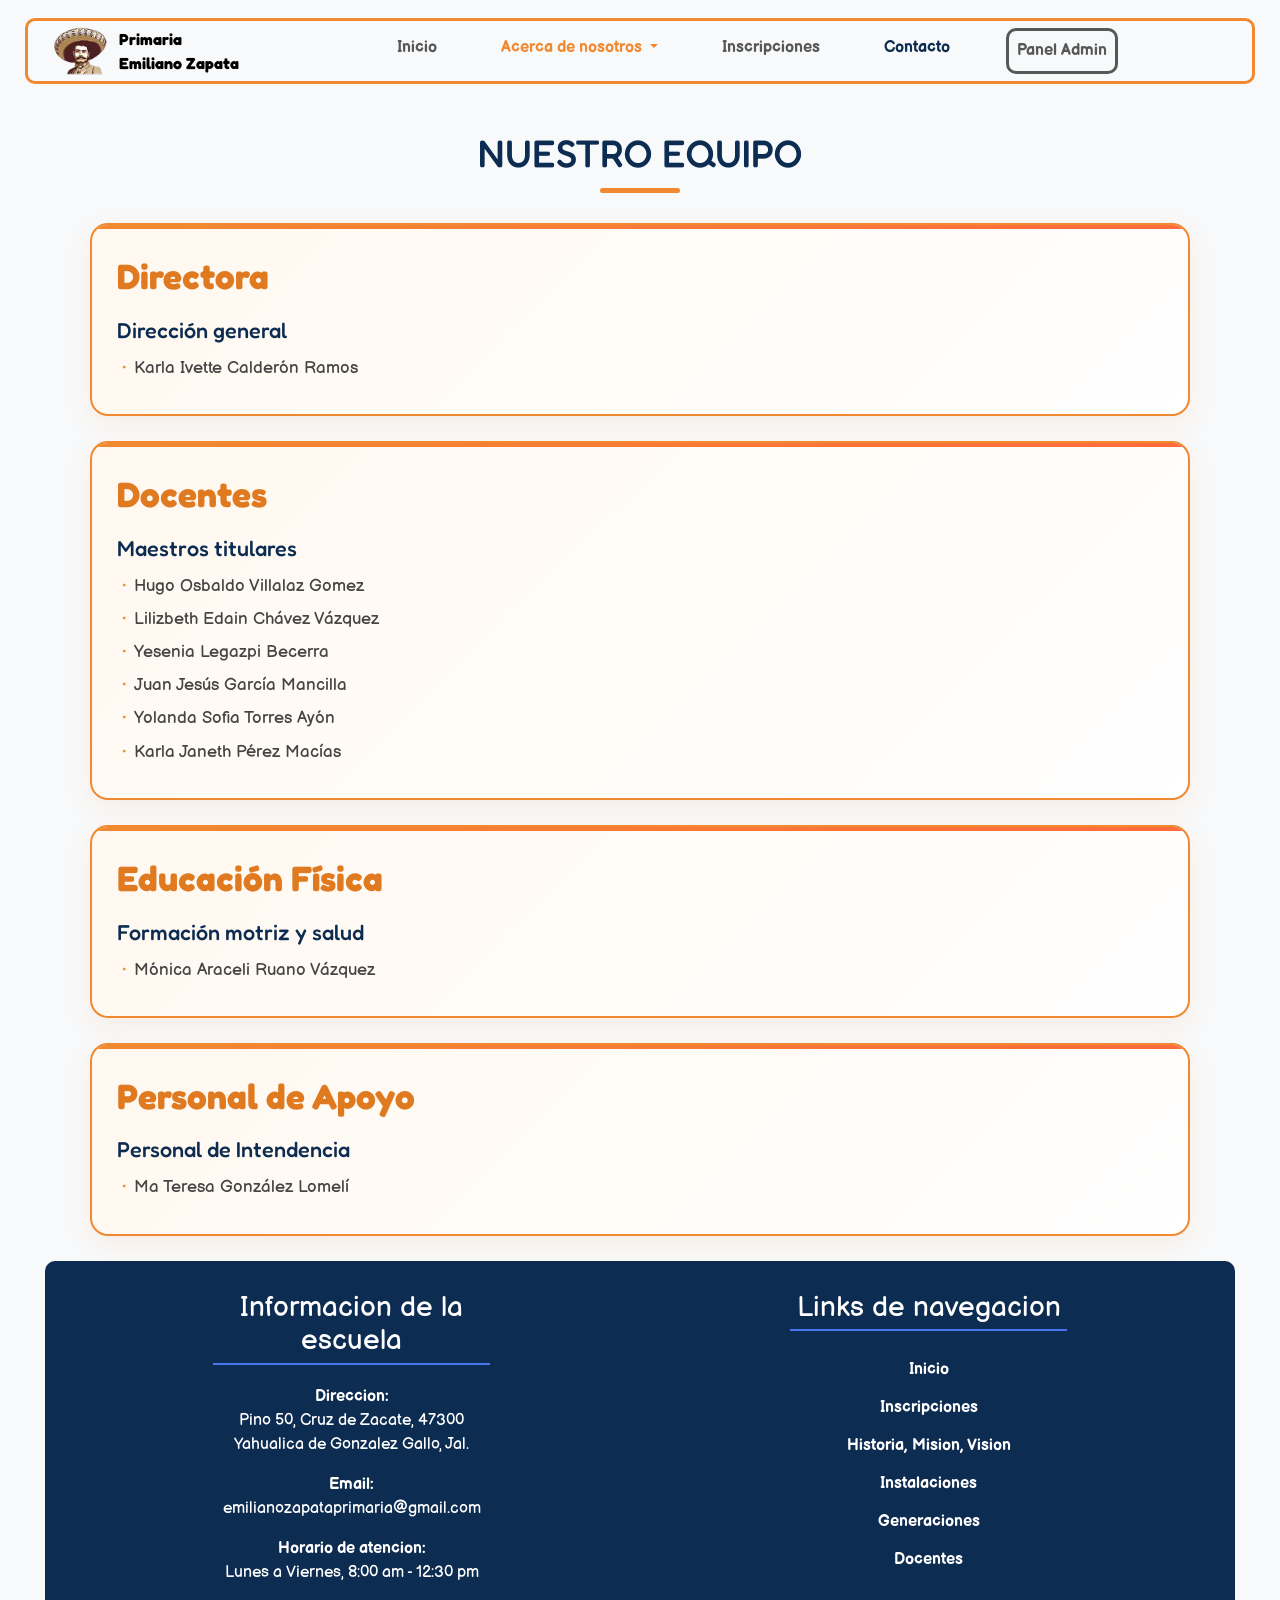
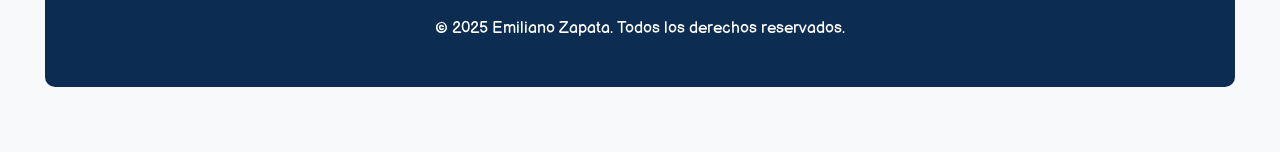
<file: docentes.html>
<!DOCTYPE html>
<html lang="en">
<head>
    <meta charset="UTF-8">
    <meta name="viewport" content="width=device-width, initial-scale=1.0">
    <title>Docentes</title>
    <link href="https://cdn.jsdelivr.net/npm/bootstrap@5.3.0/dist/css/bootstrap.min.css" rel="stylesheet">
    <link rel="stylesheet" href="./E_todos.css">
  <link rel="stylesheet" href="./E_docentes.css">
</head>
<body>
  <!-- Navbar -->
  <div id="navbar-placeholder"></div>
    
  <div class="equipo-container">
    <h2>NUESTRO EQUIPO</h2>

    <div class="equipo-grid">

      <!-- DIRECTORA -->
      <div class="tarjeta-equipo resaltado">
        <span class="icono-rol">Directora</span>
        <h3>Dirección general</h3>
        <p>Karla Ivette Calderón Ramos</p>
      </div>

      <!-- DOCENTES -->
      <div class="tarjeta-equipo resaltado">
        <span class="icono-rol">Docentes</span>
        <h3>Maestros titulares</h3>
        <p>Hugo Osbaldo Villalaz Gomez</p>
        <p>Lilizbeth Edain Chávez Vázquez</p>
        <p>Yesenia Legazpi Becerra</p>
        <p>Juan Jesús García Mancilla</p>
        <p>Yolanda Sofia Torres Ayón</p>
        <p>Karla Janeth Pérez Macías</p>
      </div>

      <!-- EDUCACIÓN FÍSICA -->
      <div class="tarjeta-equipo resaltado">
        <span class="icono-rol">Educación Física</span>
        <h3>Formación motriz y salud</h3>
        <p>Mónica Araceli Ruano Vázquez</p>
      </div>

      <!-- INTENDENCIA -->
      <div class="tarjeta-equipo resaltado">
        <span class="icono-rol">Personal de Apoyo</span>
        <h3>Personal de Intendencia</h3>
        <p>Ma Teresa González Lomelí</p>
      </div>

    </div>
  </div>
  <!-- Footer -->
  <div id="footer-placeholder"></div>

  <!-- Scripts -->
  <script src="https://code.jquery.com/jquery-3.6.0.min.js"></script>
  <script src="https://cdn.jsdelivr.net/npm/bootstrap@5.3.0/dist/js/bootstrap.bundle.min.js"></script>
  <script>document.addEventListener('DOMContentLoaded', function(){ var el = document.querySelector('a[href="../index.html"]'); if(el) el.classList.add('active'); });</script>
  <script>
    $(function() {
      // $("#footer-placeholder").load("Componentes/footer.html");
      $("#footer-placeholder").load("Componentes/footer.html");
      $("#navbar-placeholder").load("Componentes/navbar.html");
    });
  </script>
  <script>
    window.addEventListener('scroll', function() {
      const navbar = document.querySelector('.navbar');
      if (window.scrollY > 50) {
        navbar.classList.add('scrolled');
      } else {
        navbar.classList.remove('scrolled');
      }
    });
  </script>

  
</body>
</html>
</file>
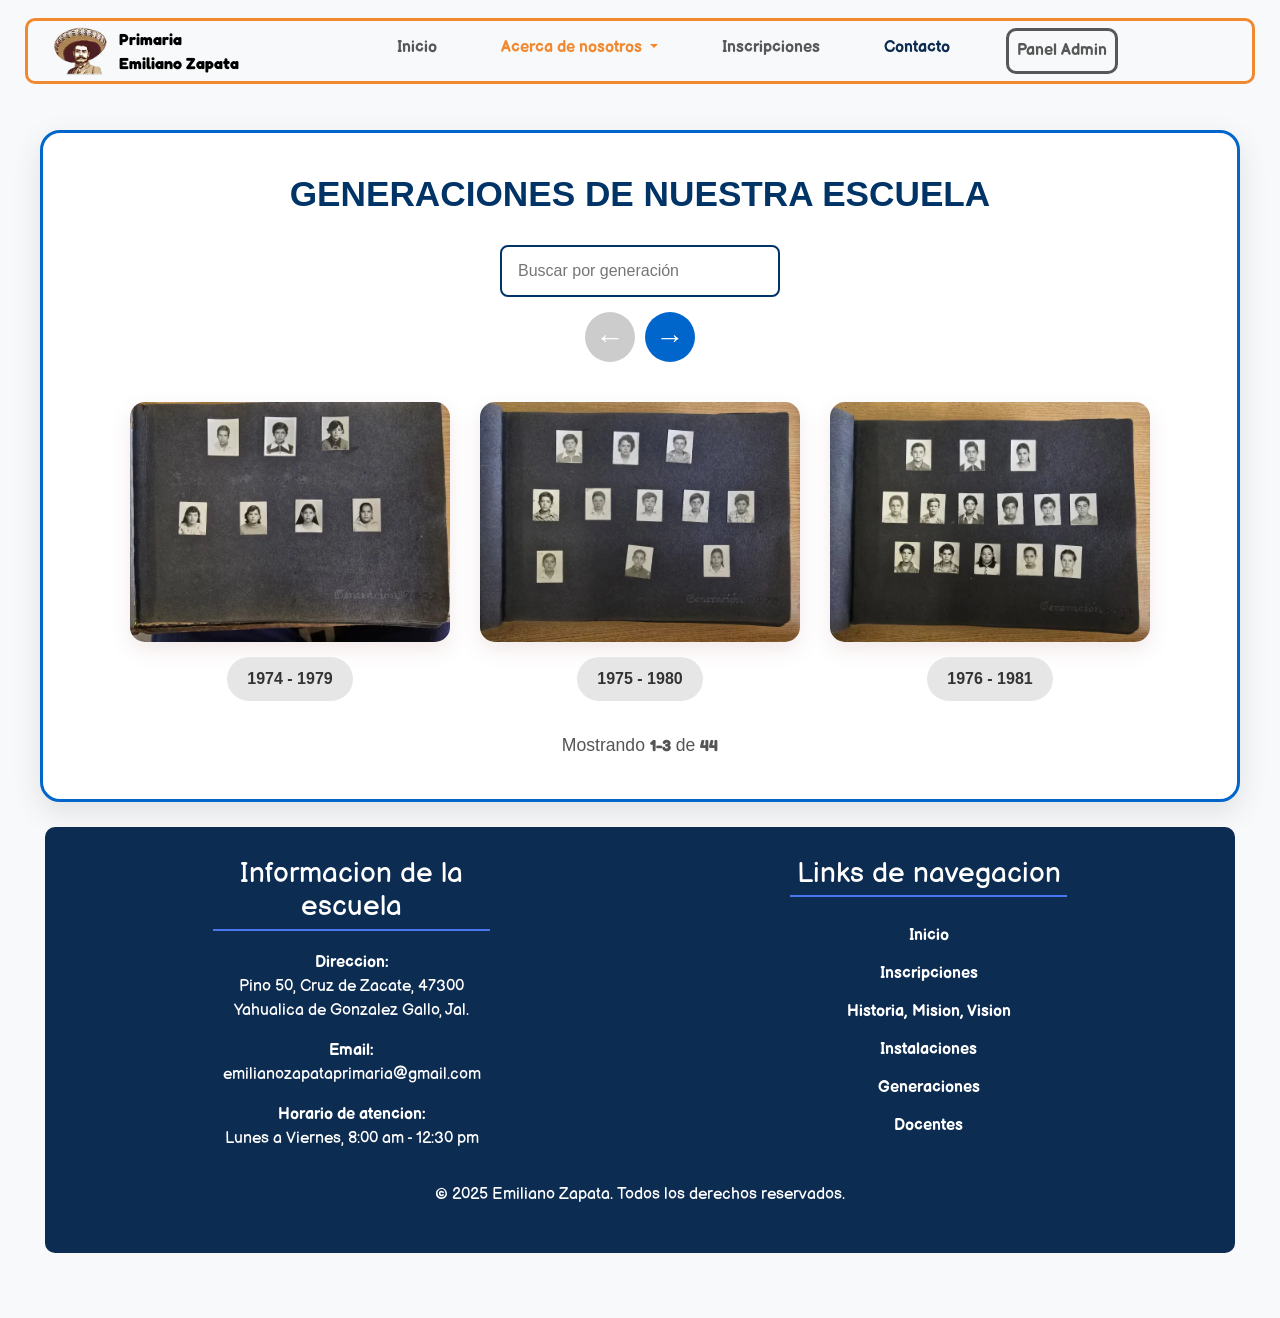
<file: generaciones.html>
<!DOCTYPE html>
<html lang="en">
<head>
    <meta charset="UTF-8">
    <meta name="viewport" content="width=device-width, initial-scale=1.0">
    <title>Generaciones</title>
    <link href="https://cdn.jsdelivr.net/npm/bootstrap@5.3.0/dist/css/bootstrap.min.css" rel="stylesheet">
  <link href="https://fonts.googleapis.com/css2?family=Fredoka:wght@300;400;500;600;700&display=swap" rel="stylesheet">
  <link href="https://fonts.googleapis.com/css2?family=Balsamiq+Sans:wght@400;700&display=swap" rel="stylesheet">
 
  <link rel="stylesheet" href="./E_generaciones.css">
</head> 
<!-- Navbar -->
  <div id="navbar-placeholder"></div>
<body>
   

  <section class="generaciones-section">
    <div class="container_generacion">
      <h2 class="title">GENERACIONES DE NUESTRA ESCUELA</h2>

      <div class="controls">
        <input type="text" id="buscarGeneracion" placeholder="Buscar por generación" autocomplete="off">
        <div class="arrows">
          <button id="prevBtn" class="arrow-btn">←</button>
          <button id="nextBtn" class="arrow-btn">→</button>
        </div>
      </div>

      <div id="galeria" class="galeria">
        <!-- Las imágenes se cargan con JavaScript -->
      </div>
      
      <div id="paginacion-info" class="paginacion-info">
        Mostrando <span id="mostrando">1-3</span> de <span id="total">45</span>
      </div>
    </div>
  </section>

  <script src="./J_generaciones.js"></script>

   <!-- Footer -->
  <div id="footer-placeholder"></div>

  <!-- Scripts -->
  <script src="https://code.jquery.com/jquery-3.6.0.min.js"></script>
  <script src="https://cdn.jsdelivr.net/npm/bootstrap@5.3.0/dist/js/bootstrap.bundle.min.js"></script>
  <script>document.addEventListener('DOMContentLoaded', function(){ var el = document.querySelector('a[href="../index.html"]'); if(el) el.classList.add('active'); });</script>
  <script>
    $(function() {
      // $("#footer-placeholder").load("Componentes/footer.html");
      $("#footer-placeholder").load("Componentes/footer.html");
      $("#navbar-placeholder").load("Componentes/navbar.html");
    });
  </script>
  <script>
    window.addEventListener('scroll', function() {
      const navbar = document.querySelector('.navbar');
      if (window.scrollY > 50) {
        navbar.classList.add('scrolled');
      } else {
        navbar.classList.remove('scrolled');
      }
    });
  </script>
  <script src="./currentpage.js"></script>
</body>
</html>
</file>
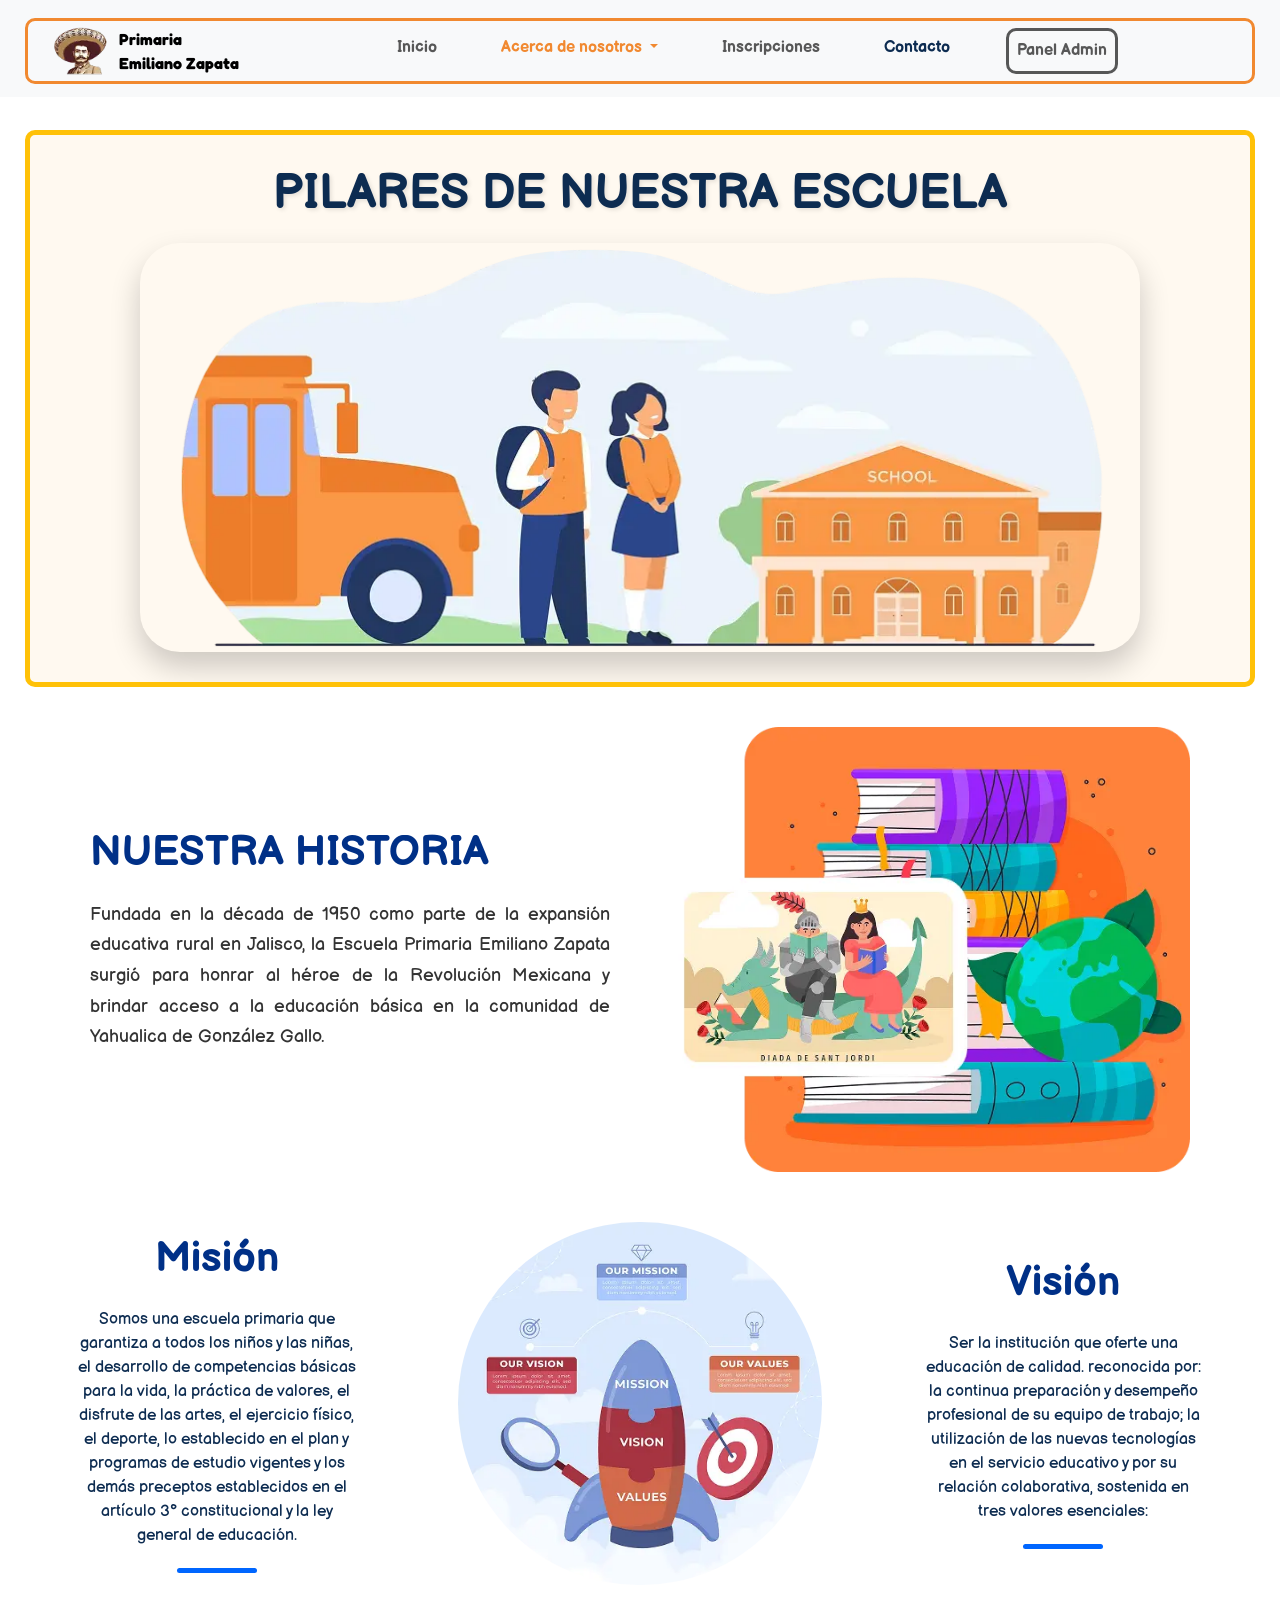
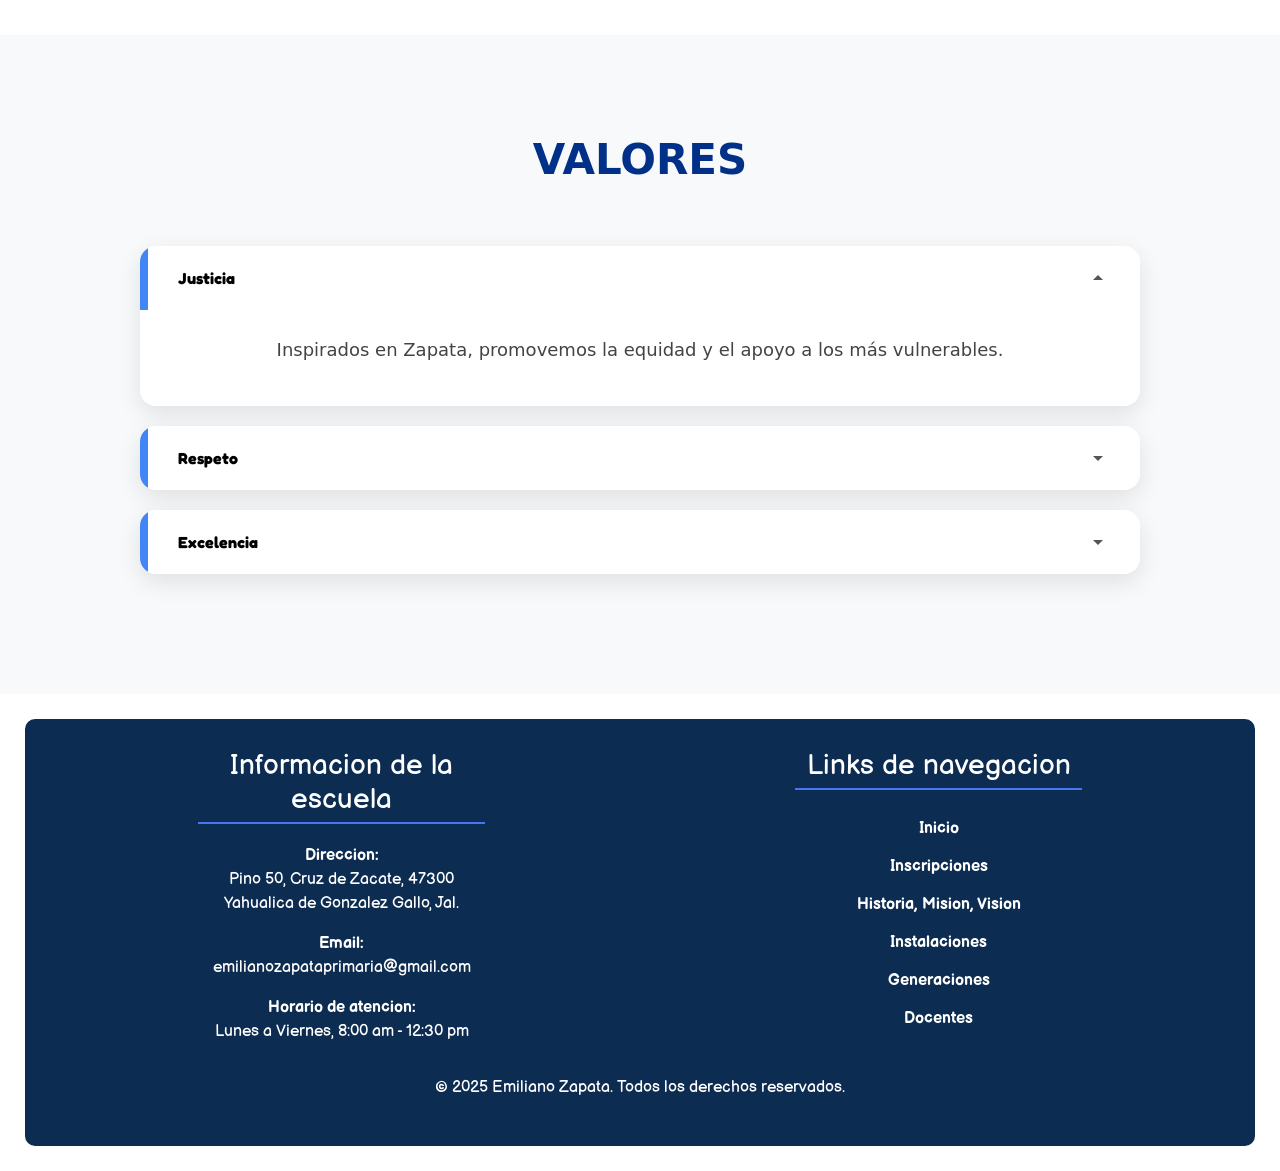
<file: his_mis_vis.html>
<!DOCTYPE html>
<html lang="en">
<head>
    <meta charset="UTF-8">
    <meta name="viewport" content="width=device-width, initial-scale=1.0">
    <title>Historia,Mision,Vision</title>
    <link href="https://cdn.jsdelivr.net/npm/bootstrap@5.3.0/dist/css/bootstrap.min.css" rel="stylesheet">
  <link href="https://fonts.googleapis.com/css2?family=Fredoka:wght@300;400;500;600;700&display=swap" rel="stylesheet">
  <link href="https://fonts.googleapis.com/css2?family=Balsamiq+Sans:wght@400;700&display=swap" rel="stylesheet">
  <link rel="stylesheet" href="./E_todos.css">
  <link rel="stylesheet" href="./E_his_mis_vis.css">
   
</head>
<body>
<!-- NavBar -->
<div id="navbar-placeholder"></div>

<!-- Titulo -->
<header>
<div class="titulo">
      <h1>PILARES DE NUESTRA ESCUELA</h1>
    </div>

    <div class="contenedor-imagen">
      <!-- Reemplaza el src con tu imagen real (puedes subirla a tu servidor o usar la misma URL) -->
      <img src="./assets/hmv.webp" alt="Pilares de nuestra escuela" class="imagen-header">
    </div>
  </header>
<!-- Historia -->
<section class="seccion-historia">
    <div class="texto">
      <h2>NUESTRA HISTORIA</h2>
      <p>
        Fundada en la década de 1950 como parte de la expansión educativa rural 
        en Jalisco, la Escuela Primaria Emiliano Zapata surgió para honrar al 
        héroe de la Revolución Mexicana y brindar acceso a la educación básica 
        en la comunidad de Yahualica de González Gallo.
      </p>
    </div>

    <div class="imagen">
      <img src="./assets/Historia.webp" alt="Nuestra historia">
    </div>
  </section>

<!-- Mision-Vision -->
<section class="seccion-mision-vision">
  <div class="contenedor-tres-columnas">
    
    <div class="columna texto-izq">
      <h2>Misión</h2>
      <p>
       Somos una escuela primaria que garantiza a todos los niños y las niñas, el desarrollo de competencias básicas para la vida, la práctica de valores, el disfrute de las artes, el ejercicio físico, el deporte, lo establecido en el plan y programas de estudio vigentes y los demás
        preceptos establecidos en el artículo 3° constitucional y la ley general de educación.
      </p>
      <span class="linea-decorativa"></span>
    </div>

    <div class="columna imagen-centro">
      <img src="./assets/Cohete.webp" alt="Misión y Visión">
    </div>

    <div class="columna texto-izq">
      <h2>Visión</h2>
      <p>
        Ser la institución que oferte una educación de calidad.
reconocida por: la continua preparación y desempeño profesional de su equipo de trabajo; la utilización de las nuevas tecnologías en el 
servicio educativo y por su relación colaborativa, sostenida en tres valores esenciales:
      </p>
      <span class="linea-decorativa"></span>
    </div>
  </div>
</section>

<!-- Valores -->
 <section class="seccion-valores">
  <div class="contenedor-valores">
    <h2>VALORES</h2>

    <!-- Valor 1: Justicia -->
    <div class="valor-item">
      <button class="valor-btn activo">
        <span>Justicia</span>
        <svg class="icono-flecha" viewBox="0 0 24 24"><path d="M7 10l5 5 5-5z"/></svg>
      </button>
      <div class="valor-contenido abierto">
        <p>Inspirados en Zapata, promovemos la equidad y el apoyo a los más vulnerables.</p>
      </div>
    </div>

    <!-- Valor 2: Respeto -->
    <div class="valor-item">
      <button class="valor-btn">
        <span>Respeto</span>
        <svg class="icono-flecha" viewBox="0 0 24 24"><path d="M7 10l5 5 5-5z"/></svg>
      </button>
      <div class="valor-contenido">
        <p>Fomentamos el respeto mutuo, la tolerancia y el cuidado del medio ambiente y de nuestra comunidad escolar.</p>
      </div>
    </div>

    <!-- Valor 3: Excelencia -->
    <div class="valor-item">
      <button class="valor-btn">
        <span>Excelencia</span>
        <svg class="icono-flecha" viewBox="0 0 24 24"><path d="M7 10l5 5 5-5z"/></svg>
      </button>
      <div class="valor-contenido">
        <p>Buscamos la mejora continua en el aprendizaje, la disciplina y el esfuerzo diario de alumnos y maestros.</p>
      </div>
    </div>

  </div>
</section>

<!-- Footer -->
  <div id="footer-placeholder"></div>

  <!-- Scripts -->
  <script src="https://code.jquery.com/jquery-3.6.0.min.js"></script>
  <script src="https://cdn.jsdelivr.net/npm/bootstrap@5.3.0/dist/js/bootstrap.bundle.min.js"></script>
  <script>document.addEventListener('DOMContentLoaded', function(){ var el = document.querySelector('a[href="../index.html"]'); if(el) el.classList.add('active'); });</script>
  <script>
    $(function() {
      // $("#footer-placeholder").load("Componentes/footer.html");
      $("#footer-placeholder").load("Componentes/footer.html");
      $("#navbar-placeholder").load("Componentes/navbar.html");
    });
  </script>
  <script>
    window.addEventListener('scroll', function() {
      const navbar = document.querySelector('.navbar');
      if (window.scrollY > 50) {
        navbar.classList.add('scrolled');
      } else {
        navbar.classList.remove('scrolled');
      }
    });
  </script>
  <!-- Solo necesitas este pequeño script al final del body -->
<script>
  document.querySelectorAll('.valor-btn').forEach(btn => {
    btn.addEventListener('click', () => {
      const contenido = btn.nextElementSibling;
      const esActivo = btn.classList.contains('activo');

      // Cerrar todos
      document.querySelectorAll('.valor-btn').forEach(b => b.classList.remove('activo'));
      document.querySelectorAll('.valor-contenido').forEach(c => c.classList.remove('abierto'));

      // Abrir el clicado (si no estaba ya activo)
      if (!esActivo) {
        btn.classList.add('activo');
        contenido.classList.add('abierto');
      }
    });
  });
</script>
  <script src="./currentpage.js"></script>
</body>
</html>
</file>
<file: E_todos.css>
html {
    scroll-behavior: smooth;
}
</file>
<file: E_docentes.css>
body {
      background: #f8f9fa;
      font-family: 'Balsamiq Sans', sans-serif;
      color: #333;
      padding: 40px 20px;
    }

    .equipo-container {
      max-width: 1100px;
      margin: 0 auto;
    }

    .equipo-container h2 {
      text-align: center;
      font-family: 'Fredoka', sans-serif;
      font-size: 2.4rem;
      color: #0D2C51;
      margin-bottom: 15px;
    }

    .equipo-container h2::after {
      content: '';
      display: block;
      width: 80px;
      height: 5px;
      background: #f18930;
      margin: 12px auto;
      border-radius: 3px;
    }

    .equipo-grid {
      display: grid;
      gap: 25px;
      margin-top: 30px;
    }

    .tarjeta-equipo {
      background: white;
      border-radius: 18px;
      padding: 25px;
      box-shadow: 0 8px 25px rgba(241, 137, 48, 0.1);
      border-left: 6px solid #f18930;
      transition: all 0.3s ease;
      position: relative;
      overflow: hidden;
    }

    .tarjeta-equipo:hover {
      transform: translateY(-8px);
      box-shadow: 0 15px 35px rgba(241, 137, 48, 0.2);
    }

    .tarjeta-equipo::before {
      content: '';
      position: absolute;
      top: 0; left: 0;
      width: 100%;
      height: 4px;
      background: linear-gradient(90deg, #f18930, #ff6b3c);
    }

    .icono-rol {
      font-size: 1.8rem;
      color: #f18930;
      margin-bottom: 15px;
      display: block;
    }

    .tarjeta-equipo h3 {
      font-family: 'Fredoka', sans-serif;
      font-size: 1.35rem;
      color: #0D2C51;
      margin: 0 0 12px 0;
      display: flex;
      align-items: center;
      gap: 10px;
    }

    .tarjeta-equipo p {
      margin: 8px 0;
      font-size: 1.05rem;
      color: #444;
      padding-left: 5px;
      position: relative;
    }

    .tarjeta-equipo p:before {
      content: "•";
      color: #f18930;
      font-weight: bold;
      margin-right: 8px;
    }

    /* Directora con destaque especial */
    .resaltado {
      grid-column: span 1;
      background: linear-gradient(135deg, #fff8f0, #fff);
      border: 2px solid #f18930;
    }

    .resaltado .icono-rol {
      font-size: 2.2rem;
      color: #e07a20;
    }

    /* Responsive fino */
    @media (max-width: 768px) {
      .equipo-grid {
        grid-template-columns: 1fr;
        gap: 20px;
      }
      .tarjeta-equipo h3 { font-size: 1.25rem; }
      .tarjeta-equipo p { font-size: 1rem; }
    }

    @media (min-width: 769px) and (max-width: 1024px) {
      .equipo-grid {
        grid-template-columns: repeat(2, 1fr);
      }
    }
</file>
<file: E_generaciones.css>
* {
  box-sizing: border-box;
}

body {
  font-family: 'Segoe UI', Tahoma, Geneva, Verdana, sans-serif;
  background: #f8f9fa;
  margin: 0;
  padding: 40px 20px;
}

.generaciones-section {
  max-width: 1200px;
  margin: 0 auto;
  background: white;
  padding: 40px 30px;
  border-radius: 20px;
  box-shadow: 0 10px 30px rgba(0,0,0,0.1);
  border: 3px solid #0066cc;
}

.title {
  text-align: center;
  color: #003366;
  font-size: 2.2rem;
  margin-bottom: 30px;
  font-weight: bold;
}

.controls {
  display: flex;
  align-items: center;
  margin-bottom: 40px;
  gap: 15px;
  flex-direction: column;
}

#buscarGeneracion {
  padding: 12px 16px;
  width: 280px;
  border: 2px solid #003366;
  border-radius: 8px;
  font-size: 1rem;
}

.arrows {
  display: flex;
  gap: 10px;
}

.arrow-btn {
  width: 50px;
  height: 50px;
  background: #0066cc;
  color: white;
  border: none;
  border-radius: 50%;
  font-size: 1.8rem;
  cursor: pointer;
  transition: all 0.3s;
}

.arrow-btn:hover {
  background: #003366;
  transform: scale(1.1);
}

.arrow-btn:disabled {
  background: #ccc;
  cursor: not-allowed;
  transform: none;
}

.galeria {
  display: flex;
  justify-content: center;
  gap: 30px;
  flex-wrap: wrap;
  min-height: 300px;
}

.galeria-item {
  text-align: center;
  max-width: 320px;
}

.galeria-item img {
  width: 100%;
  height: auto;
  border-radius: 15px;
  box-shadow: 0 8px 20px rgba(167, 106, 106, 0.15);
  transition: transform 0.3s;
}

.galeria-item img:hover {
  transform: scale(1.05);
}

.generacion-label {
  margin-top: 15px;
  padding: 10px 20px;
  background:  #e6e6e6;
  border-radius: 30px;
  font-weight: bold;
  color: #333;
  display: inline-block;
}

.paginacion-info {
  text-align: center;
  margin-top: 30px;
  font-size: 1.1rem;
  color: #555;
}

/* Responsive */
@media (max-width: 768px) {
  .controls {
    flex-direction: column;
    align-items: stretch;
  }
  #buscarGeneracion {
    width: 100%;
  }
  .galeria {
    gap: 20px;
  }
}
</file>
<file: E_his_mis_vis.css>
header {
      border-radius: 10px;
      margin-left:25px;
      margin-right:25px;
      margin-bottom:20px;
      background: #fff9f0;               /* Amarillo bonito */
      padding: 30px 10px 30px 10px;      
      text-align: center;
      position: relative;
      overflow: hidden;
      border: solid 5px #FFC107;
    }

    .titulo h1 {
      font-family: 'Balsamiq Sans', sans-serif;
      font-size: 48px;
      font-weight: 900;
      color:#0D2C51;
      margin-bottom: 20px;
      text-shadow: 2px 2px 4px rgba(0,0,0,0.1);
    }

    .contenedor-imagen {
      max-width: 1000px;
      margin: 0 auto;
      position: relative;
    }

    .imagen-header {
      width: 100%;
      height: auto;
      border-radius: 40px;
      box-shadow: 0 15px 30px rgba(0,0,0,0.2);
    }

    /* Opcional: efecto bonito al pasar el ratón */
    .imagen-header:hover {
      transform: translateY(-5px);
      transition: transform 0.3s ease;
    }

    /* historia */
    .seccion-historia {
      padding: 20px 50px;
      background: #fff;
      max-width: 1200px;
      margin: 0 auto;
      display: flex;
      align-items: center;
      gap: 60px;
      flex-wrap: wrap;       
    }

    .texto {
      flex: 1;
      min-width: 300px;
    }

    .texto h2 {
      font-size: 42px;
      font-weight: 900;
      color: #003087;              
      margin-bottom: 24px;
      line-height: 1.1;
      font-family: 'Balsamiq Sans', sans-serif;
    }

    .texto p {
      font-size: 18px;
      line-height: 1.7;
      color: #333;
      text-align: justify;
      font-family: 'Balsamiq Sans', sans-serif;
    }

    /* Columna de imagen (derecha) */
    .imagen {
      flex: 1;
      min-width: 300px;
      text-align: center;
    }

    .imagen img {
      max-width: 100%;
      height: auto;
      border-radius: 24px;          
      
    }
    @media (max-width: 768px) {
      .seccion-historia {
        flex-direction: column;
        text-align: center;
        padding: 60px 20px;
      }
      
      .texto h2 {
        font-size: 36px;
      }
      
      .texto p {
        text-align: center;
      }
    }
    
/* MISION Y VISION */
.seccion-mision-vision {
  padding: 30px 10px;
 margin-left:25px;
      margin-right:25px;
      margin-bottom:20px;
}

.contenedor-tres-columnas {
  max-width: 1300px;
  margin: 0 auto;
  display: flex;
  align-items: center;
  justify-content: center;
  gap: 60px;
  flex-wrap: wrap;               
}

.columna {
  flex: 1;
  min-width: 280px;
  text-align: center;
}

.columna h2 {
  font-size: 42px;
  font-weight: 900;
  color: #003087;
  margin-bottom: 24px;
  font-family: 'Balsamiq Sans', sans-serif;
}

.columna p {
  font-size: 16px;
  color: #0D2C51;
  max-width: 280px;
  margin: 0 auto;
  font-family: 'Balsamiq Sans', sans-serif;
}

/* Línea decorativa azul solo en Misión (como en tu imagen) */
.texto-izq .linea-decorativa {
  display: block;
  width: 80px;
  height: 5px;
  background: #0066ff;
  margin: 20px auto 0;
  border-radius: 3px;
}

/* Imagen del cohete */
.imagen-centro img {
  max-width: 100%;
  height: auto;
  border-radius: 100%;
}

/* Responsive: en pantallas pequeñas se apilan */
@media (max-width: 992px) {
  .contenedor-tres-columnas {
    flex-direction: column;
    gap: 50px;
  }
  
  .columna h2 {
    font-size: 36px;
  }
  
  .texto-izq .linea-decorativa {
    margin: 20px auto;
  }
}
    

.seccion-valores {
  padding: 100px 20px;
  background: #f8f9fa;
  text-align: center;
}

.contenedor-valores {
  max-width: 1000px;
  margin: 0 auto;
}

.contenedor-valores h2 {
  font-size: 42px;
  font-weight: 900;
  color: #003087;
  margin-bottom: 60px;
}

/* Botones / pestañas de valores */
.valor-item {
  margin-bottom: 20px;
  border-radius: 16px;
  overflow: hidden;
  box-shadow: 0 8px 25px rgba(0,0,0,0.1);
}

.valor-btn {
  width: 100%;
  padding: 20px 30px;
  background: white;
  border: none;
  font-size: 26px;
  font-weight: 800;
  text-align: left;
  cursor: pointer;
  display: flex;
  justify-content: space-between;
  align-items: center;
  transition: all 0.3s ease;
  position: relative;
}

/* Colores exactos de tu imagen */
.valor-btn:nth-child(1) { border-left: 8px solid #4285f4; }  /* Justicia - azul */
.valor-btn:nth-child(2) { border-left: 8px solid #ff6d00; }  /* Respeto - naranja */
.valor-btn:nth-child(3) { border-left: 8px solid #ffab00; }  /* Excelencia - amarillo */

/* Flecha que gira */
.icono-flecha {
  width: 24px;
  height: 24px;
  fill: #555;
  transition: transform 0.3s ease;
}
.valor-btn.activo .icono-flecha {
  transform: rotate(180deg);
}

/* Contenido que se abre */
.valor-contenido {
  max-height: 0;
  overflow: hidden;
  background: white;
  padding: 0 30px;
  transition: all 0.4s ease;
  font-size: 18px;
  color: #444;
  line-height: 1.7;
}
.valor-contenido.abierto {
  max-height: 200px;
  padding: 25px 30px;
}

/* Hover bonito */
.valor-btn:hover {
  background: #f0f7ff;
}

/* Responsive */
@media (max-width: 768px) {
  .contenedor-valores h2 { font-size: 36px; }
  .valor-btn { font-size: 22px; padding: 18px 20px; }
}
</file>
